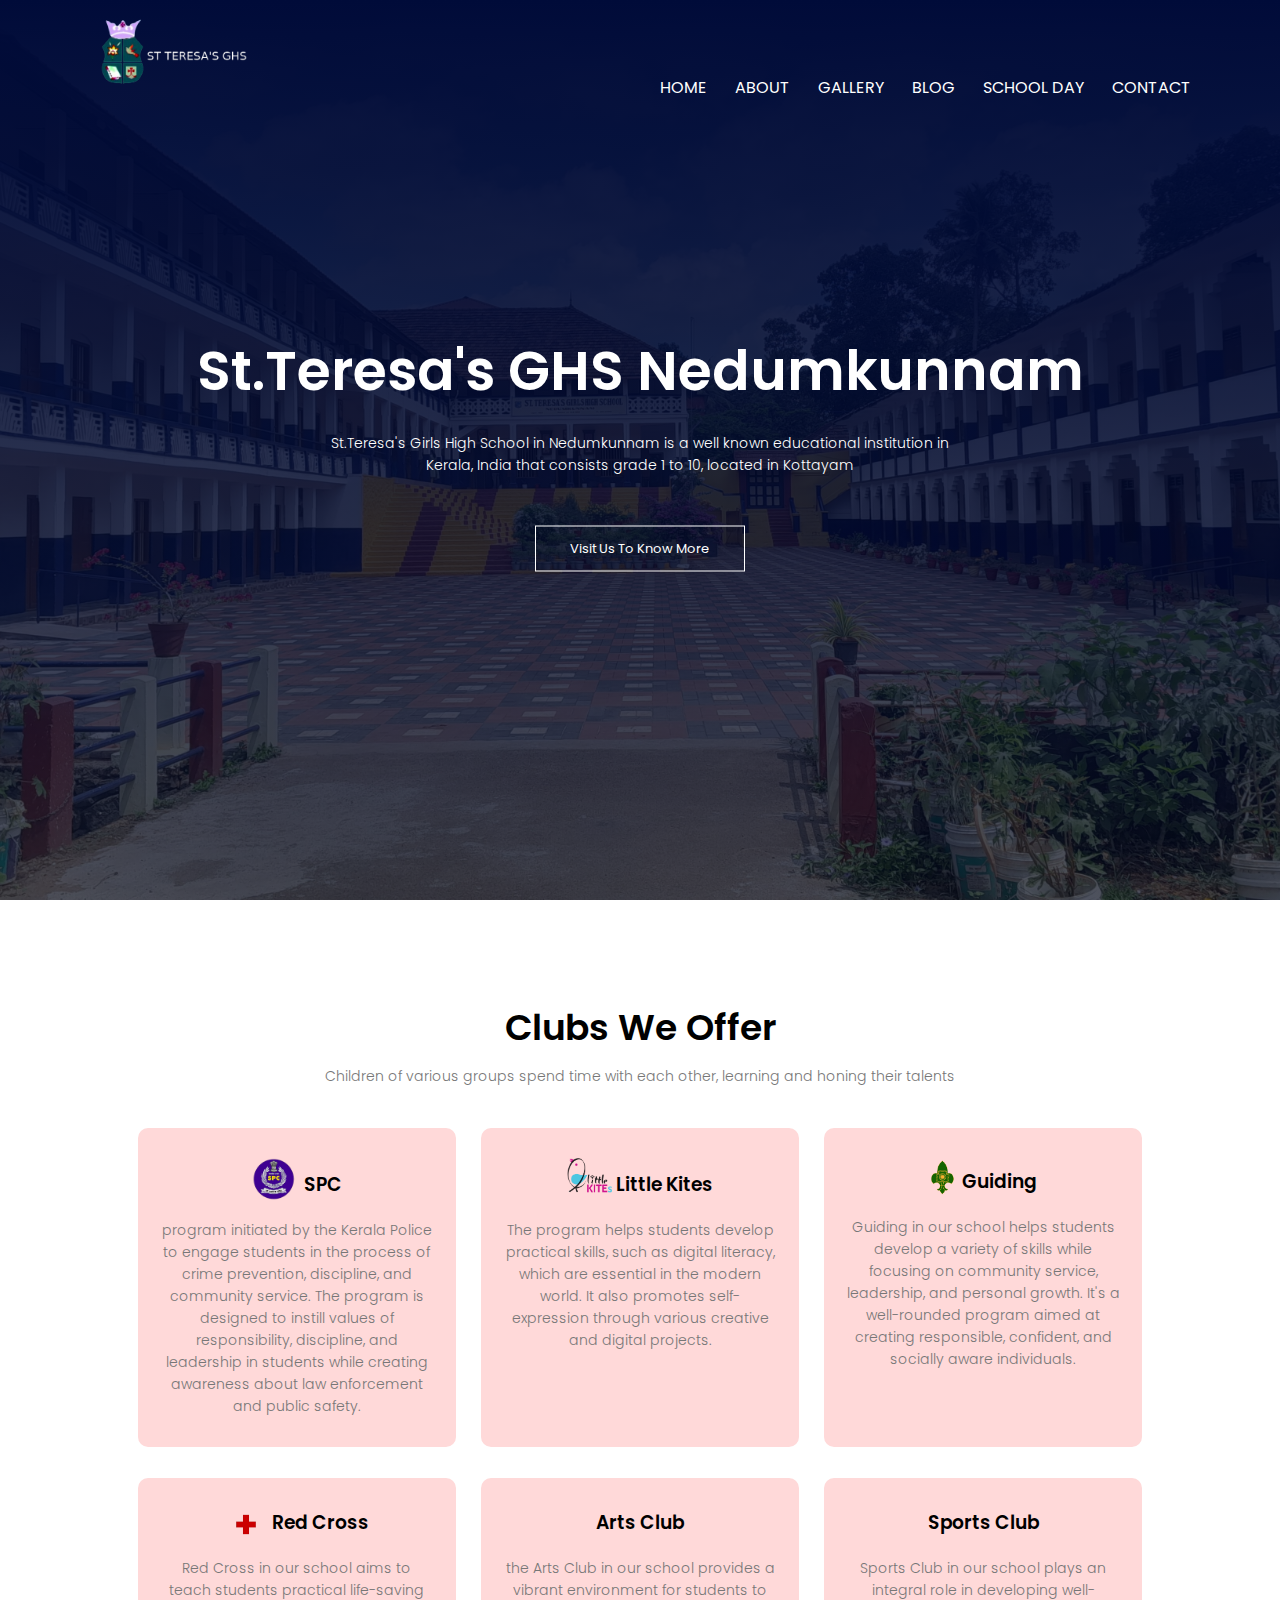
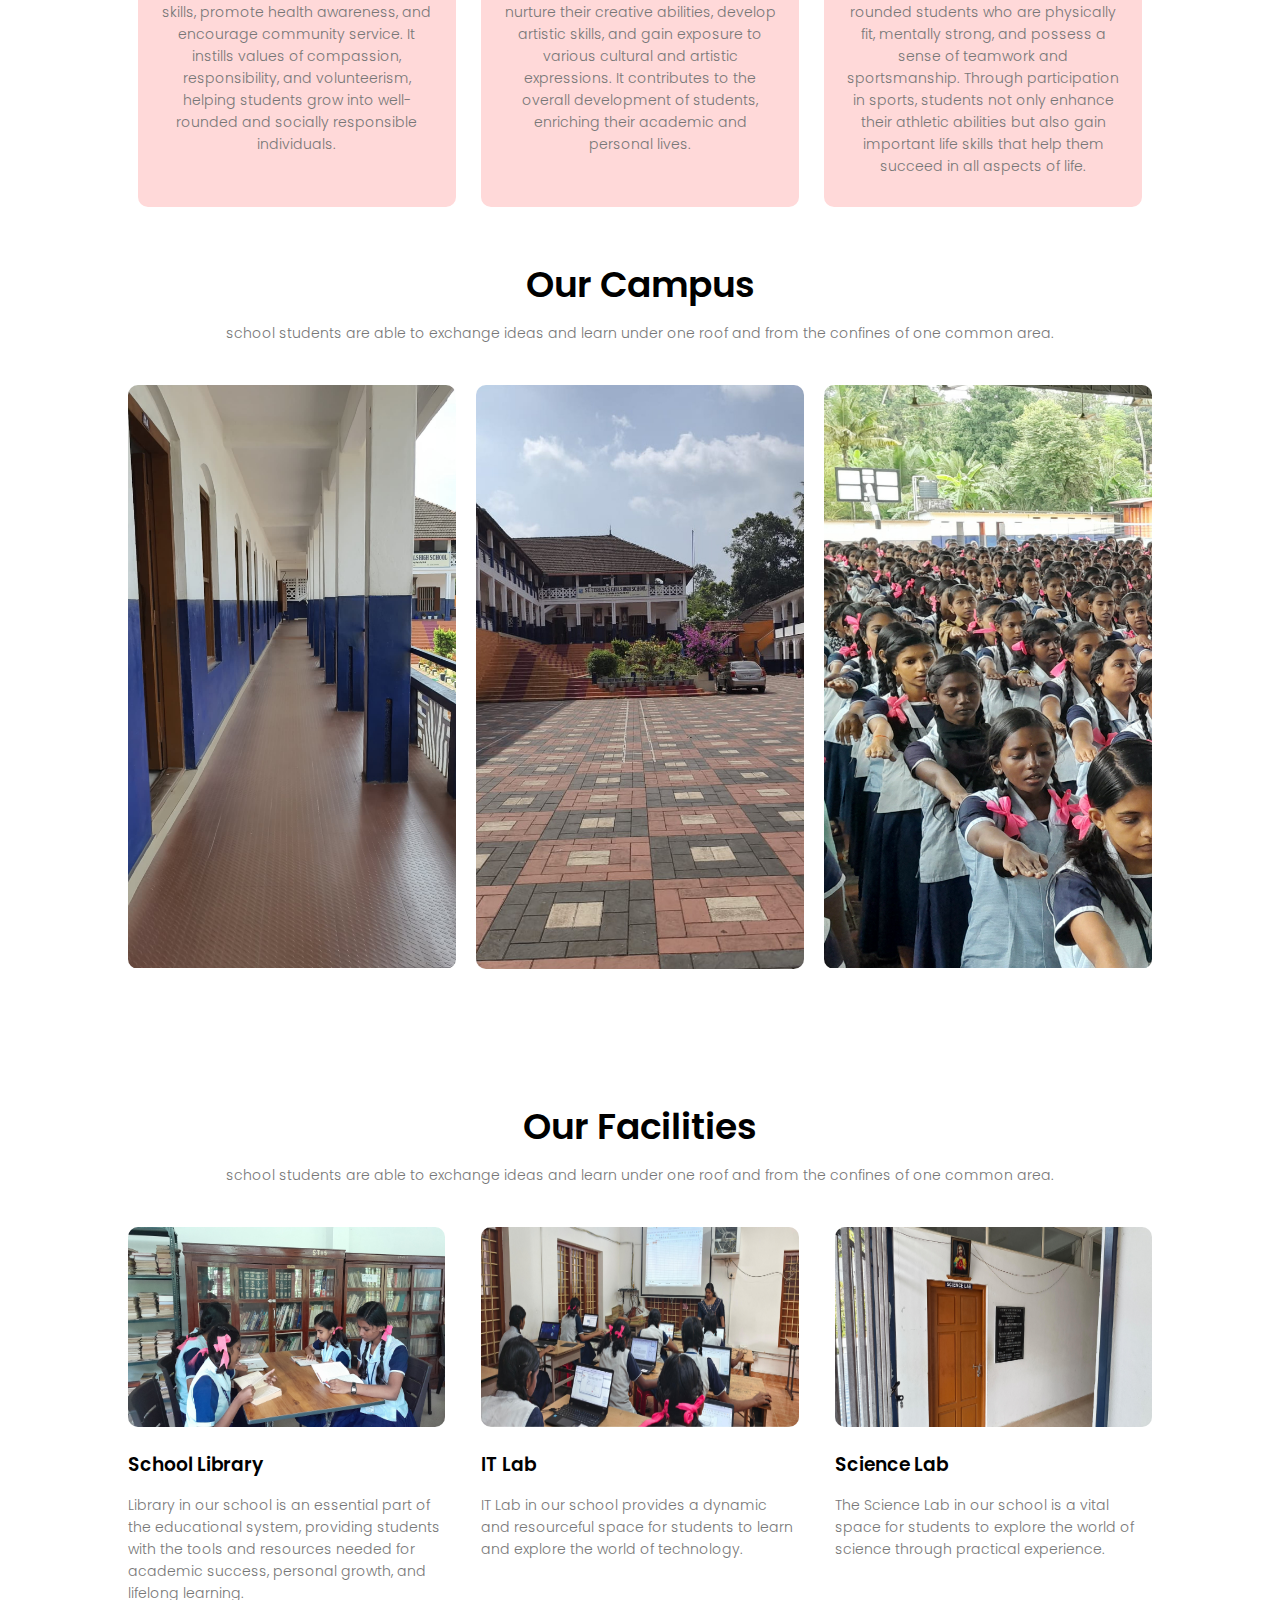
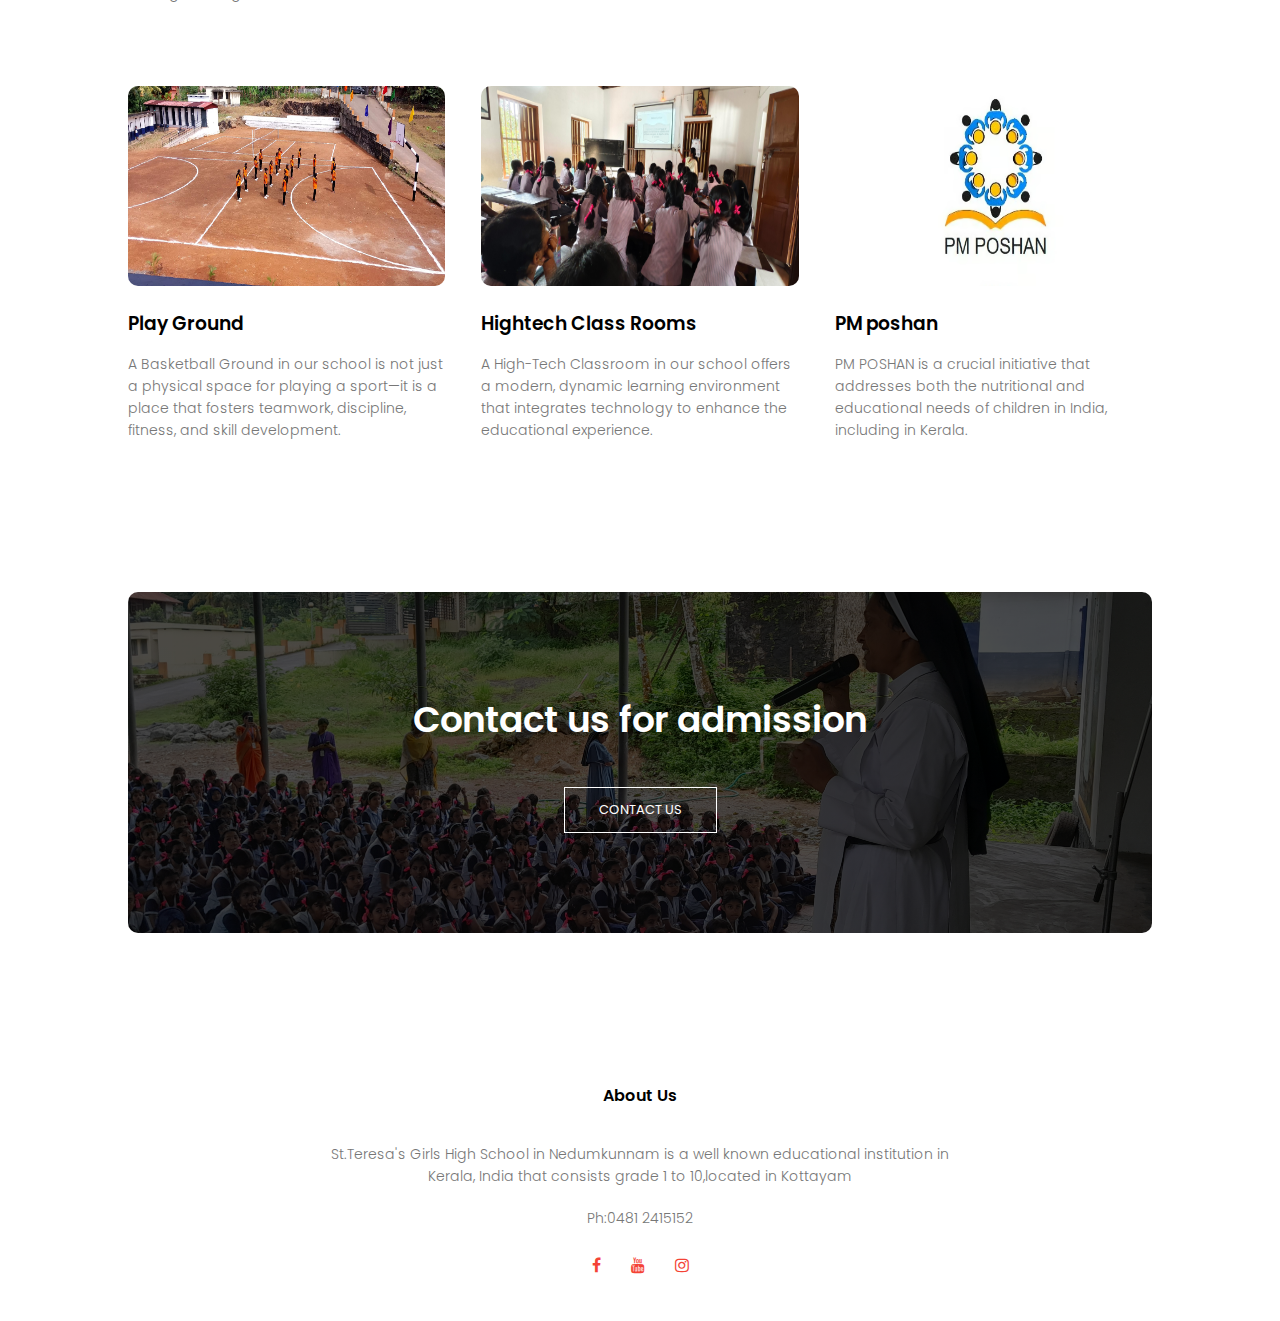
<file: index.html>
<!DOCTYPE html>
<html>
<head>
	<meta name="viewport" content="with=device-width,initial-scale=1.0">
<title>St.Teresa's GHS Nedumkunnam</title>
<link rel="stylesheet" href="style.css">
<link rel="preconnect" href="https://fonts.googleapis.com">
<link rel="preconnect" href="https://fonts.gstatic.com" crossorigin>
<link href="https://fonts.googleapis.com/css2?family=Poppins:wght@100;200;300;400;600;700&display=swap" rel="stylesheet">
<link rel="stylesheet" href="https://stackpath.bootstrapcdn.com/font-awesome/4.7.0/css/font-awesome.min.css">
<script type="application/ld+json">
  {
    "@context": "https://schema.org",
    "@type": "WebSite",
    "name": "St. Teresa's Girls High School Nedumkunnam",
    "url": "https://stghsndkm.in",
    "description": "St. Teresa’s Girls High School, Nedumkunnam is a prestigious educational institution known for its commitment to academic excellence and holistic development. Established with a vision to empower young girls, the school has a long-standing tradition of nurturing talent and fostering values. With a dedicated team of educators and a supportive learning environment, the school emphasizes both academic and extracurricular achievements, ensuring the all-around growth of its students. Located in the serene surroundings of Nedumkunnam, the school continues to inspire and shape the future of countless young minds."
  }
  </script>
  <meta name="description" content="St. Teresa’s Girls High School, Nedumkunnam is a prestigious educational institution known for its commitment to academic excellence and holistic development. Established with a vision to empower young girls, the school has a long-standing tradition of nurturing talent and fostering values. With a dedicated team of educators and a supportive learning environment, the school emphasizes both academic and extracurricular achievements, ensuring the all-around growth of its students. Located in the serene surroundings of Nedumkunnam, the school continues to inspire and shape the future of countless young minds.">
  <meta name="keywords" content="St. Teresa’s, st teresas, nedumkunnam, nedumkunnam school, stghs, stghs nedumkunnam, stghs ndkm, girls school, school karukachal, girls school karukachal, girls school kottayam, st teresas girls high school nedumkunnam">
  <meta name="author" content="St. Teresa’s Girls High School">
</head>
<body>
<section class="header">
  <nav>
  <a href="index.html"><img src="3.png"></href></a>
  <div class="nav-links" id="navLinks">
	  <i class="fa fa-times" onclick="hideMenu()"></i>
  <ul>
  <li><a href="index.html">HOME</a></li>
  <li><a href="about.html">ABOUT</a></li>
  <li><a href="gallery.html">GALLERY</a></li>
  <li><a href="blog.html">BLOG</a></li>
  <li><a href="schoolday.html">SCHOOL DAY</a></li>
  <li><a href="contact.html">CONTACT</a></li>
  </ul>
  </div>
  <i class="fa fa-bars" onclick="showMenu()"></i>
  </nav>
<div class="text-box">
<h1>St.Teresa's GHS Nedumkunnam</h1>
<p>St.Teresa's Girls High School in Nedumkunnam is a well known educational institution in<br> Kerala, India that consists grade 1 to 10, located in Kottayam</p>
<a href="about.html" class="hero-btn">Visit Us To Know More </a>
</div>

</section>

<section class="course">
    <h1>Clubs We Offer</h1>
<p>Children of various groups spend time with each other, learning and honing their talents</p>

<div class="row">
<div class="course-col">
<h3> <img class="u" src="k.png"> SPC</h3>
<p> program initiated by the Kerala Police to engage students in the process of crime prevention, discipline, and community service. The program is designed to instill values of responsibility, discipline, and leadership in students while creating awareness about law enforcement and public safety.</p>
</div>
<div class="course-col">
<h3> <img class="l" src="loo.png">Little Kites</h3>
<p>The program helps students develop practical skills, such as digital literacy, which are essential in the modern world. It also promotes self-expression through various creative and digital projects.</p>
</div>
<div class="course-col">
<h3><img class="o" src="el.png">Guiding</h3>
<p>Guiding in our school helps students develop a variety of skills while focusing on community service, leadership, and personal growth. It's a well-rounded program aimed at creating responsible, confident, and socially aware individuals.</p>
</div>
</div>
<div class="row2">
<div class="course-col">
<h3><img class="u" src="g.png">Red Cross</h3>
<p>Red Cross in our school aims to teach students practical life-saving skills, promote health awareness, and encourage community service. It instills values of compassion, responsibility, and volunteerism, helping students grow into well-rounded and socially responsible individuals.</p>
</div>
<div class="course-col">
<h3>Arts Club</h3>
<p> the Arts Club in our school provides a vibrant environment for students to nurture their creative abilities, develop artistic skills, and gain exposure to various cultural and artistic expressions. It contributes to the overall development of students, enriching their academic and personal lives.</p>
</div>
<div class="course-col">
<h3>Sports Club</h3>
<p>Sports Club in our school plays an integral role in developing well-rounded students who are physically fit, mentally strong, and possess a sense of teamwork and sportsmanship. Through participation in sports, students not only enhance their athletic abilities but also gain important life skills that help them succeed in all aspects of life.</p>
</div>
</div>


</section>

<section class="campus">
<h1>Our Campus</h1>
<p> school students are able to exchange ideas and learn under one roof and from the confines of one common area.</p>
<div class="row">
	<div class="campus-col">
<img src="l.png">
<div class="layer">
	<h3>Porch</h3>
</div>
</div>

<div class="campus-col">
<img src="sc.jpeg">
<div class="layer">
	<h3>Campus</h3>
</div>
</div>


<div class="campus-col">
<img src="sf.jpg">
<div class="layer">
	<h3>Auditorium</h3>
</div>
</div>
</div>
</section>

<section class="facilities">
<h1>Our Facilities</h1>
<p>school students are able to exchange ideas and learn under one roof and from the confines of one common area.</p>

<div class="row">

<div class="facilities-col">
  <img src="q.jpg">
  <h3>School Library</h3>
<p> Library in our school is an essential part of the educational system, providing students with the tools and resources needed for academic success, personal growth, and lifelong learning. </p>
</div>
<div class="facilities-col">
  <img src="dd.jpeg">
  <h3>IT Lab</h3>
<p> IT Lab in our school provides a dynamic and resourceful space for students to learn and explore the world of technology. </p>
</div>
<div class="facilities-col">
  <img src="ss.jpeg">
  <h3>Science Lab</h3>
<p>The Science Lab in our school is a vital space for students to explore the world of science through practical experience.</p>
</div>
</div>
<div class="row2">
<div class="facilities-col">
  <img src="gg.jpeg">
  <h3>Play Ground</h3>
<p>A Basketball Ground in our school is not just a physical space for playing a sport—it is a place that fosters teamwork, discipline, fitness, and skill development.</p>
</div>
<div class="facilities-col">
  <img src="aa.jpeg">
  <h3>Hightech Class Rooms</h3>
<p>A High-Tech Classroom in our school offers a modern, dynamic learning environment that integrates technology to enhance the educational experience. </p>
</div>
<div class="facilities-col">
  <img src="ad.avif">
  <h3>PM poshan</h3>
<p>PM POSHAN is a crucial initiative that addresses both the nutritional and educational needs of children in India, including in Kerala.</p>
</div>
</div>

</section>

<section class="cta">
<h1>Contact us for admission</h1>
<a href="contact.html" class="hero-btn">CONTACT US</a>
</section>

<section class="footer">
<h4>About Us</h4>
<p>St.Teresa's Girls High School in Nedumkunnam is a well known educational institution in<br> Kerala, India that consists grade 1 to 10,located in Kottayam</p>
<p> Ph:0481 2415152</p>

<div class="icons">
  <i class="fa fa-facebook"></i>
  <i class="fa fa-youtube"></i>
  <i class="fa fa-instagram"></i>
</div>

</section>

<script>

  var navLinks = document.getElementById("navLinks");
    function showMenu(){
		navLinks.style.right="0";
	}
	function hideMenu(){
		navLinks.style.right="-200px";
	}

</script>


</body>

</html>
</file>
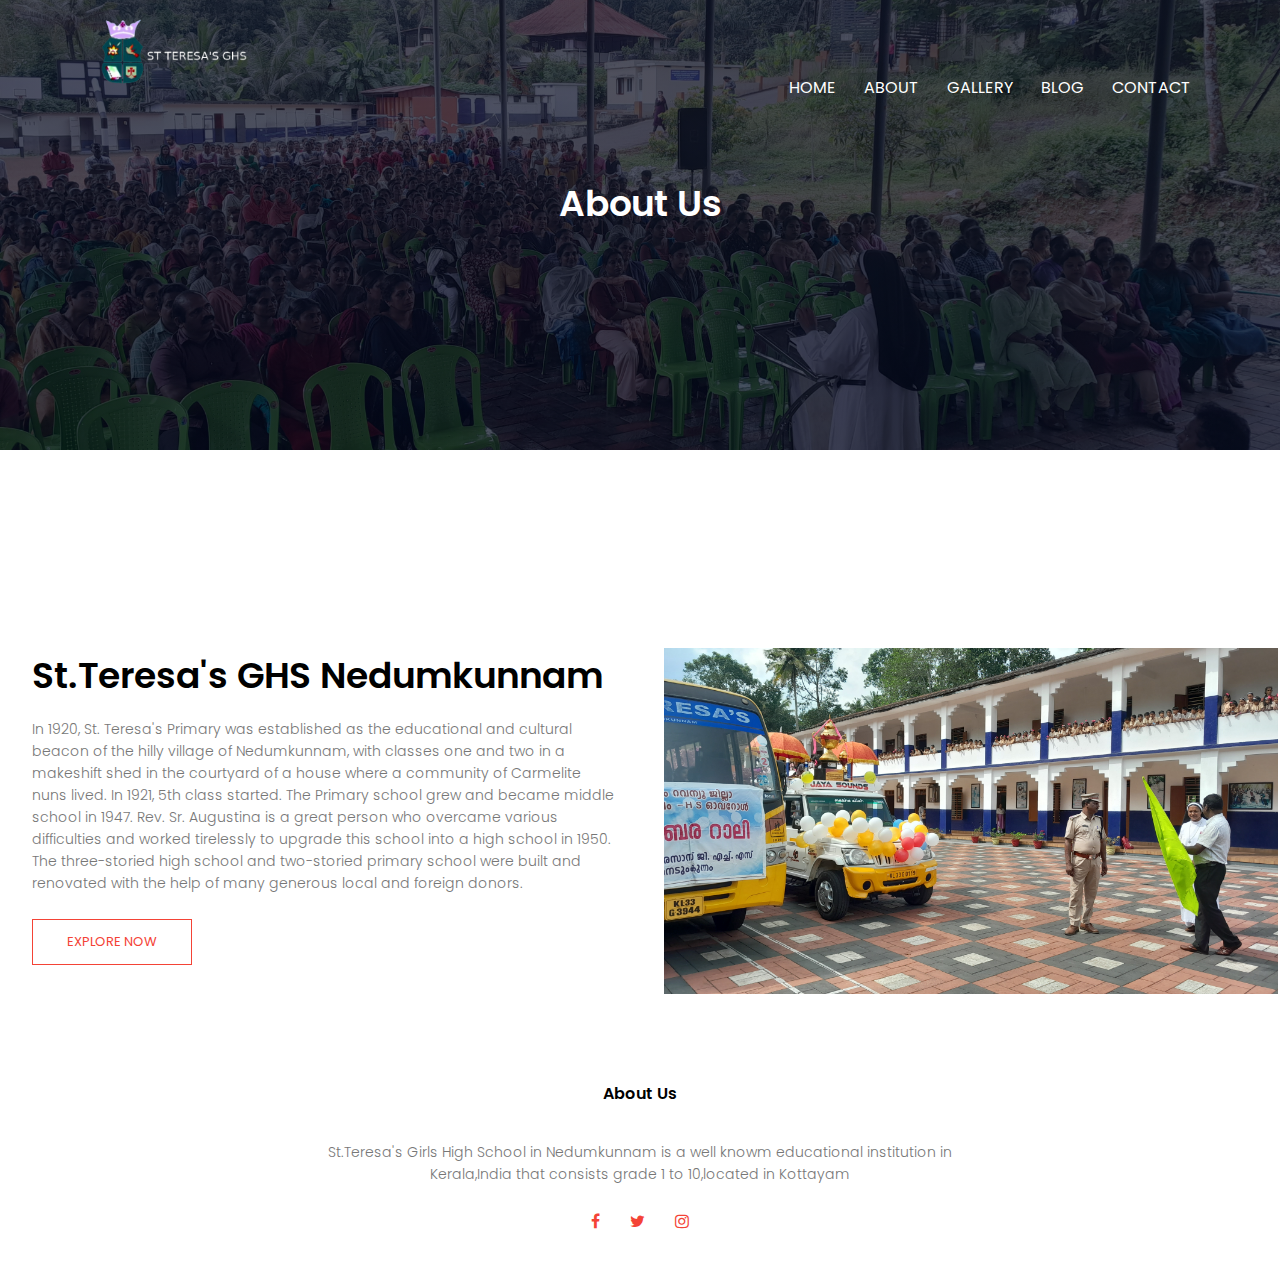
<file: about.html>
<!DOCTYPE html>
<html>
<head>
	<meta name="viewport" content="with=device-width,initial-scale=1.0">
<title>St.Teresa's GHS</title>
<link rel="stylesheet" href="style.css">
<link rel="preconnect" href="https://fonts.googleapis.com">
<link rel="preconnect" href="https://fonts.gstatic.com" crossorigin>
<link href="https://fonts.googleapis.com/css2?family=Poppins:wght@100;200;300;400;600;700&display=swap" rel="stylesheet">
<link rel="stylesheet" href="https://stackpath.bootstrapcdn.com/font-awesome/4.7.0/css/font-awesome.min.css">
</head>
<body>
<section class="sub-header">
  <nav>
  <a href="index.html"><img src="3.png"</href></a>
  <div class="nav-links" id="navLinks">
	  <i class="fa fa-times" onclick="hideMenu()"></i>
  <ul>
  <li><a href="index.html">HOME</a></li>
  <li><a href="about.html">ABOUT</a></li>
  <li><a href="index.html">GALLERY</a></li>
  <li><a href="blog.html">BLOG</a></li>
  <li><a href="contact.html">CONTACT</a></li>
  </ul>
  </div>
  <i class="fa fa-bars" onclick="showMenu()"></i>
  </nav>
<h1>About Us</h1>

</section>
<section class="about-us"></section>
<div class="row">
<div class="about-col">
<h1>St.Teresa's GHS Nedumkunnam</h1>
<p>In 1920, St. Teresa's Primary was established as the educational and cultural beacon of the hilly
village of Nedumkunnam, with classes one and two in a makeshift shed in the courtyard of a
house where a community of Carmelite nuns lived.
In 1921, 5th class started. The Primary school grew and became middle school in 1947. Rev. Sr.
Augustina is a great person who overcame various difficulties and worked tirelessly to upgrade
this school into a high school in 1950. The three-storied high school and two-storied primary
school were built and renovated with the help of many generous local and foreign donors.
</p>
<a href="" class="hero-btn red-btn">EXPLORE NOW</a>
</div>
<div class="about-col">
<img src="vd.jpg">
</div>

</div>


<section class="footer">
<h4>About Us</h4>
<p>St.Teresa's Girls High School in Nedumkunnam is a well knowm educational institution in<br> Kerala,India that consists grade 1 to 10,located in Kottayam</p>
<div class="icons">
  <i class="fa fa-facebook"></i>
  <i class="fa fa-twitter"></i>
  <i class="fa fa-instagram"></i>
</div>

</section>

<script>

  var navLinks = document.getElementById("navLinks");
    function showMenu(){
		navLinks.style.right="0";
	}
	function hideMenu(){
		navLinks.style.right="-200px";
	}

</script>


</body>

</html>
</file>
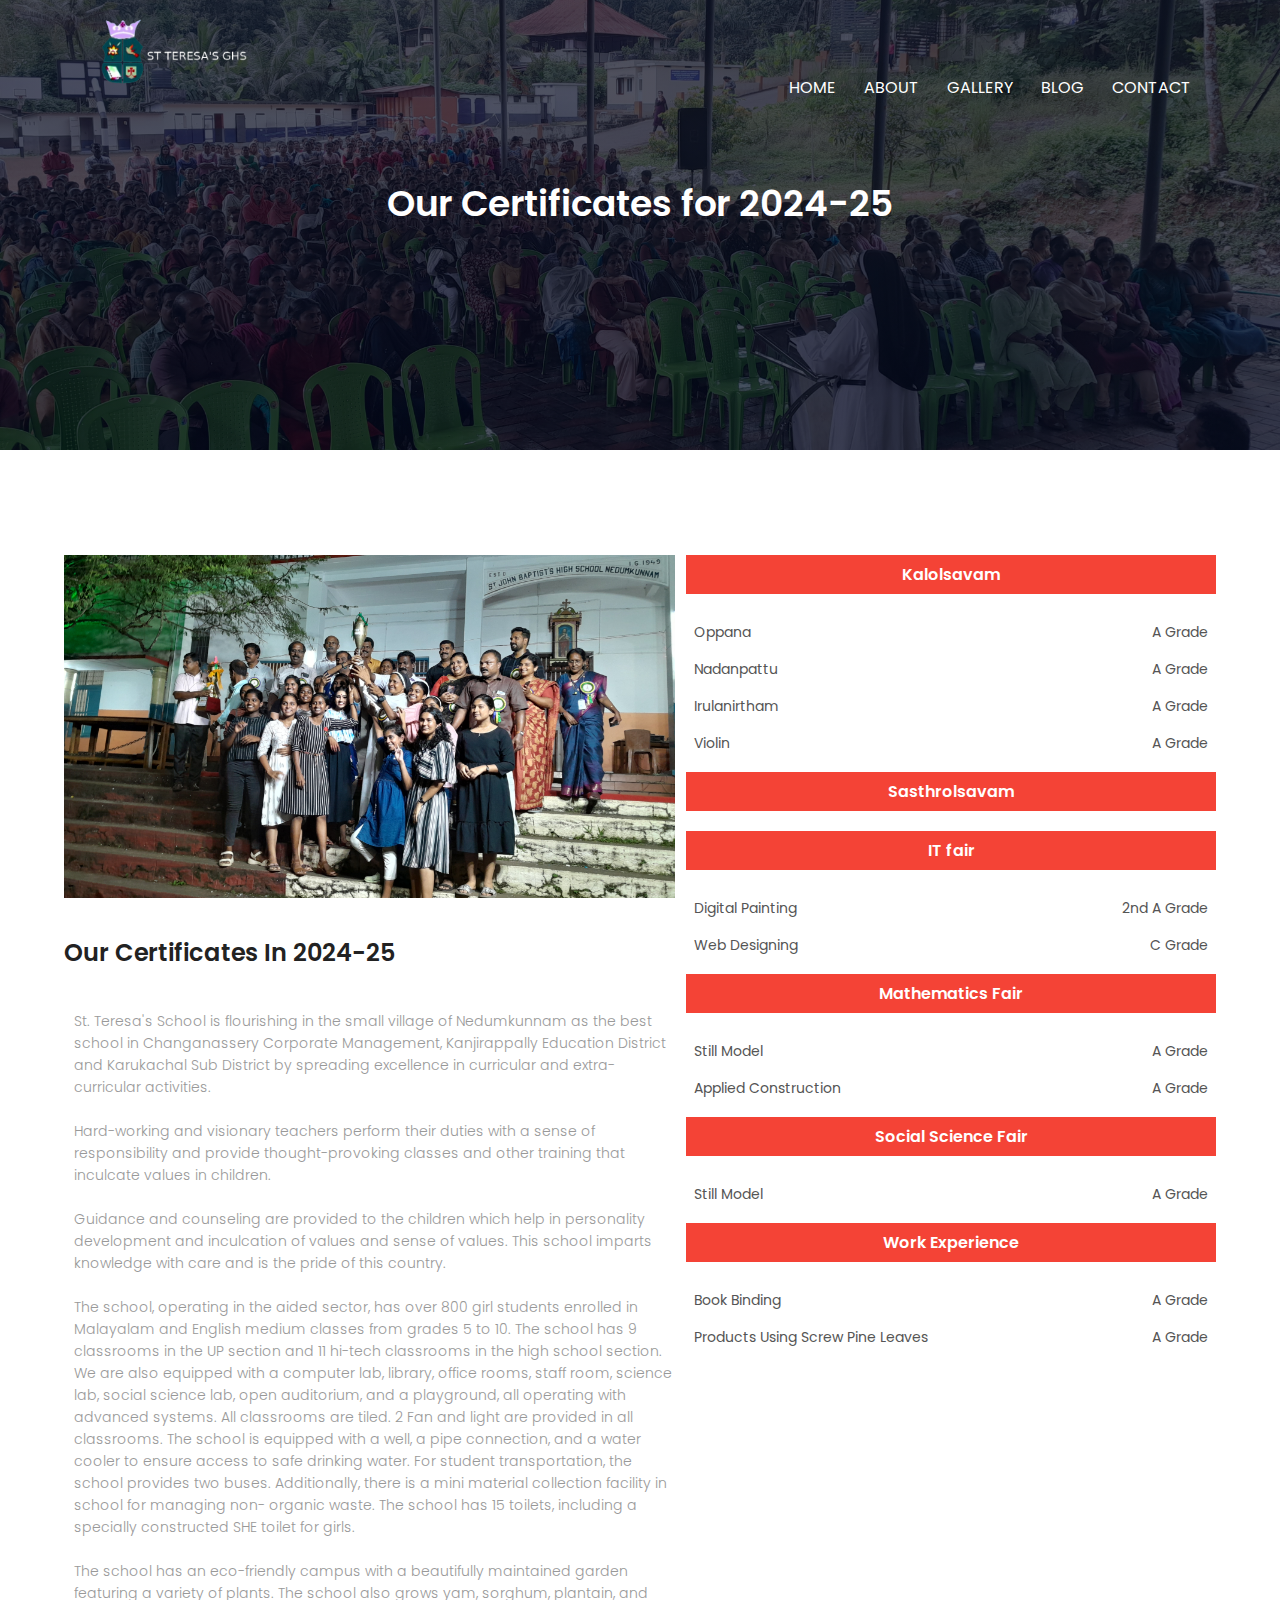
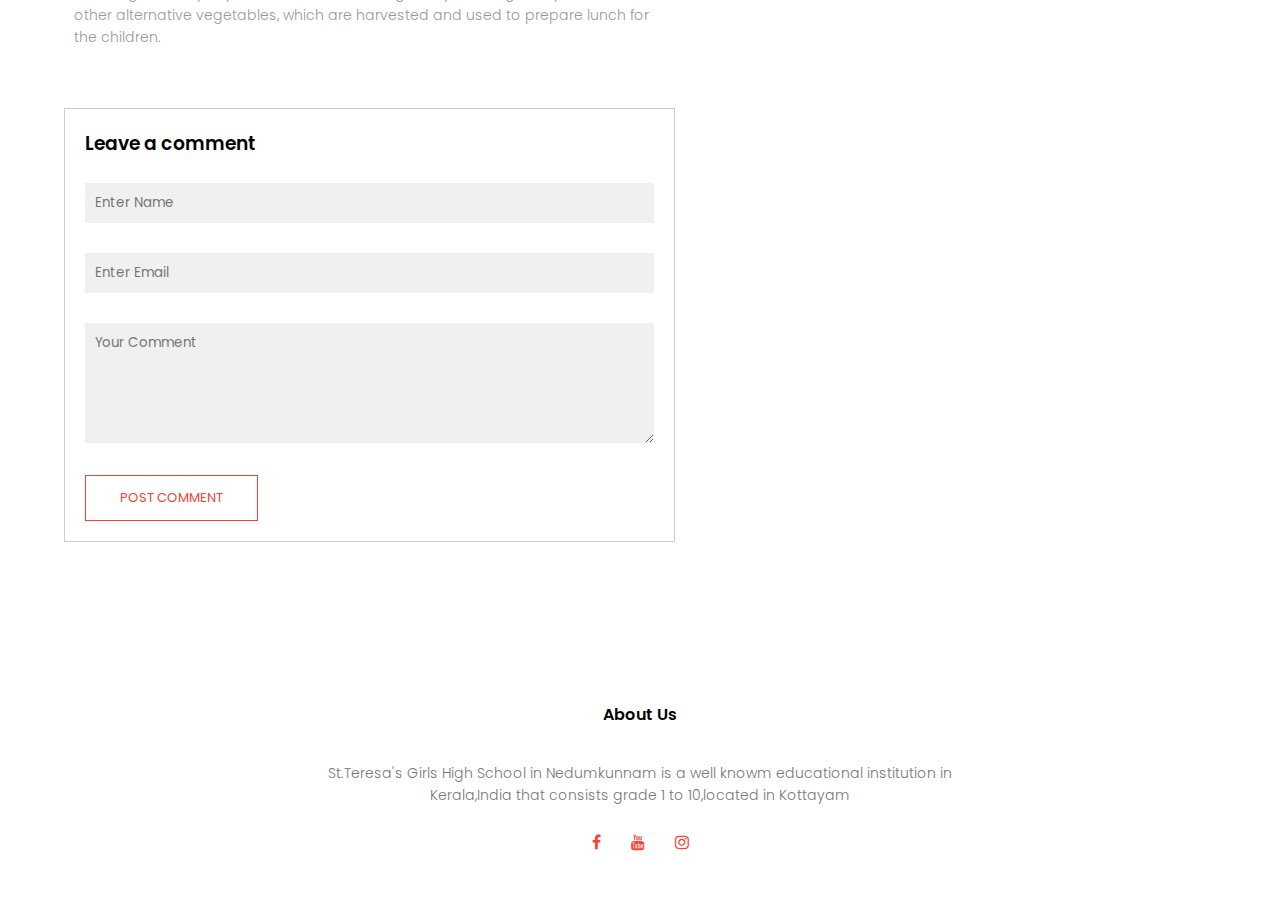
<file: blog.html>
<!DOCTYPE html>
<html>
<head>
	<meta name="viewport" content="with=device-width,initial-scale=1.0">
<title>St.Teresa's GHS</title>
<link rel="stylesheet" href="style.css">
<link rel="preconnect" href="https://fonts.googleapis.com">
<link rel="preconnect" href="https://fonts.gstatic.com" crossorigin>
<link href="https://fonts.googleapis.com/css2?family=Poppins:wght@100;200;300;400;600;700&display=swap" rel="stylesheet">
<link rel="stylesheet" href="https://stackpath.bootstrapcdn.com/font-awesome/4.7.0/css/font-awesome.min.css">
</head>
<body>
<section class="sub-header">
  <nav>
  <a href="index.html"><img src="3.png"</href></a>
  <div class="nav-links" id="navLinks">
	  <i class="fa fa-times" onclick="hideMenu()"></i>
  <ul>
  <li><a href="index.html">HOME</a></li>
  <li><a href="about.html">ABOUT</a></li>
  <li><a href="gallery.html">GALLERY</a></li>
  <li><a href="blog.html">BLOG</a></li>
  <li><a href="contact.html">CONTACT</a></li>
  </ul>
  </div>
  <i class="fa fa-bars" onclick="showMenu()"></i>
  </nav>
<h1>Our Certificates for 2024-25</h1>

</section>
<section class="blog-content">
	<div class="row">
<div class="blog-left">
<img src="j.jpg">
<h2>Our Certificates In 2024-25</h2>
<p>St. Teresa's School is flourishing in the small village of Nedumkunnam as the best school in
Changanassery Corporate Management, Kanjirappally Education District and Karukachal Sub
District by spreading excellence in curricular and extra-curricular activities.<br>
<br>
Hard-working and visionary teachers perform their duties with a sense of responsibility and
provide thought-provoking classes and other training that inculcate values in children.<br>
<br>
Guidance and counseling are provided to the children which help in personality development and
inculcation of values and sense of values. This school imparts knowledge with care and is the
pride of this country.<br>
<br>
The school, operating in the aided sector, has over 800 girl students enrolled in Malayalam and
English medium classes from grades 5 to 10. The school has 9 classrooms in the UP section and
11 hi-tech classrooms in the high school section. We are also equipped with a computer lab,
library, office rooms, staff room, science lab, social science lab, open auditorium, and a
playground, all operating with advanced systems. All classrooms are tiled. 2 Fan and light are
provided in all classrooms. The school is equipped with a well, a pipe connection, and a water
cooler to ensure access to safe drinking water. For student transportation, the school provides
two buses. Additionally, there is a mini material collection facility in school for managing non-
organic waste. The school has 15 toilets, including a specially constructed SHE toilet for girls.<br>
<br>
The school has an eco-friendly campus with a beautifully maintained garden featuring a variety
of plants. The school also grows yam, sorghum, plantain, and other alternative vegetables, which
are harvested and used to prepare lunch for the children.
</p>

<div class="comment-box">
<h3>Leave a comment</h3>
<form class="comment-form">
       <input type="text" placeholder="Enter Name">
       <input type="email" placeholder="Enter Email">
       <textarea rows="5" placeholder="Your Comment"></textarea>
<button type="submit" class="hero-btn red-btn">POST COMMENT</button>

</form>


</div>

</div>

<div class="blog-right">
<h3>Kalolsavam</h3>
<div>
<span>Oppana</span>
<span>A Grade</span>
</div>
<div>
<span>Nadanpattu</span>
<span>A Grade</span>
</div>
<div>
<span>Irulanirtham</span>
<span>A Grade</span>
</div>
<div>
<span>Violin</span>
<span>A Grade</span>
</div>
<h3>Sasthrolsavam</h3>
<h3>IT fair</h3>
<div>
<span>Digital Painting</span>
<span>2nd A Grade</span>
</div>
<div>
<span>Web Designing</span>
<span>C Grade</span>
</div>
<h3>Mathematics Fair</h3>
<div>
<span>Still Model</span>
<span>A Grade</span>
</div>
<div>
<span>Applied Construction</span>
<span>A Grade</span>
</div>
<h3>Social Science Fair</h3>
<div>
<span>Still Model</span>
<span>A Grade</span>
</div>
<h3>Work Experience</h3>
<div>
<span>Book Binding</span>
<span>A Grade</span>
</div>
<div>
<span>Products Using Screw Pine Leaves</span>
<span>A Grade</span>
</div>

</div>
</div>
</section>

<section class="footer">
<h4>About Us</h4>
<p>St.Teresa's Girls High School in Nedumkunnam is a well knowm educational institution in<br> Kerala,India that consists grade 1 to 10,located in Kottayam</p>
<div class="icons">
  <i class="fa fa-facebook"></i>
  <i class="fa fa-youtube"></i>
  <i class="fa fa-instagram"></i>
</div>

</section>

<script>

  var navLinks = document.getElementById("navLinks");
    function showMenu(){
		navLinks.style.right="0";
	}
	function hideMenu(){
		navLinks.style.right="-200px";
	}

</script>


</body>

</html>
</file>
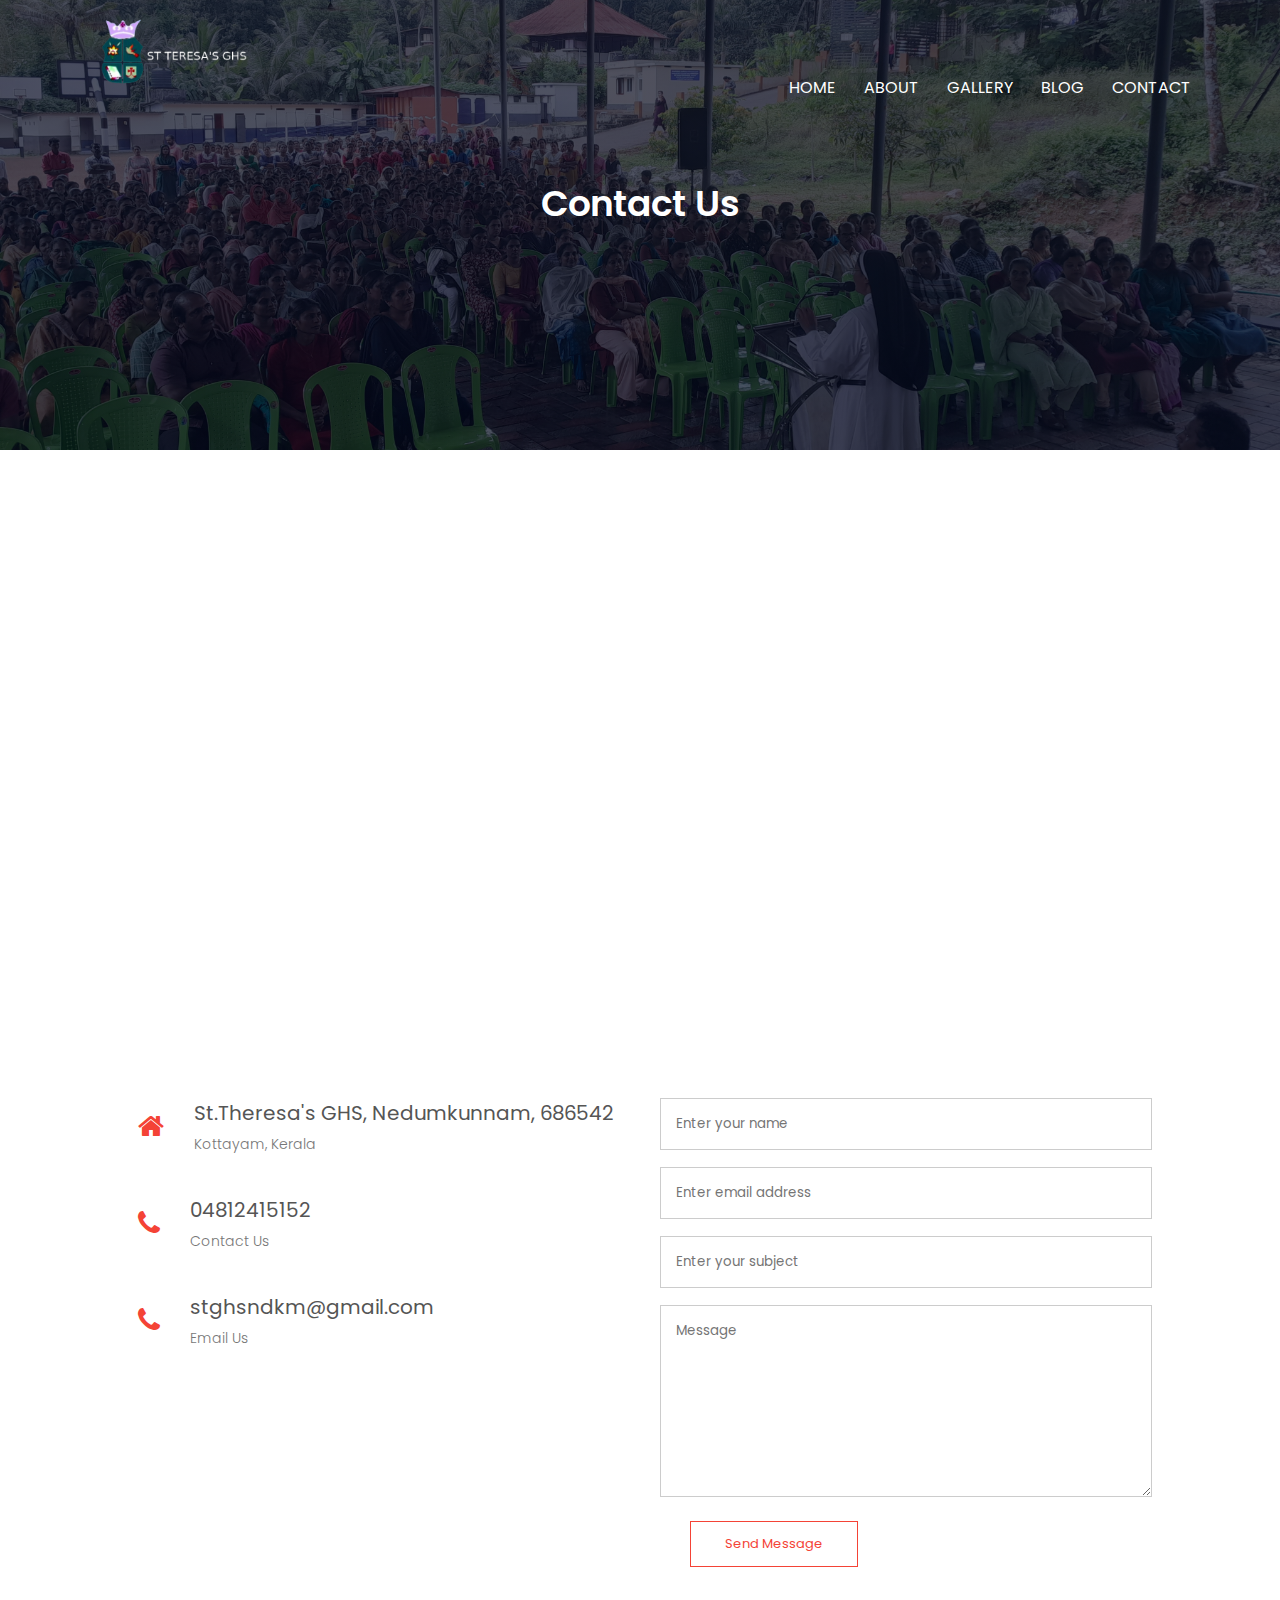
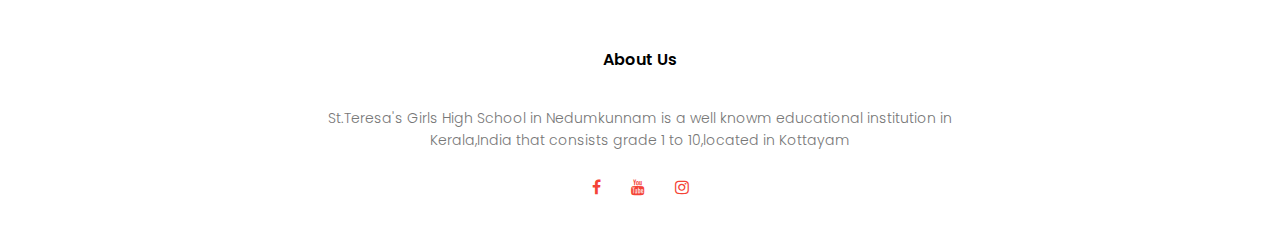
<file: contact.html>
<!DOCTYPE html>
<html>
<head>
	<meta name="viewport" content="with=device-width,initial-scale=1.0">
<title>St.Teresa's GHS</title>
<link rel="stylesheet" href="style.css">
<link rel="preconnect" href="https://fonts.googleapis.com">
<link rel="preconnect" href="https://fonts.gstatic.com" crossorigin>
<link href="https://fonts.googleapis.com/css2?family=Poppins:wght@100;200;300;400;600;700&display=swap" rel="stylesheet">
<link rel="stylesheet" href="https://stackpath.bootstrapcdn.com/font-awesome/4.7.0/css/font-awesome.min.css">
</head>
<body>
<section class="sub-header">
  <nav>
  <a href="index.html"><img src="3.png"</href></a>
  <div class="nav-links" id="navLinks">
	  <i class="fa fa-times" onclick="hideMenu()"></i>
  <ul>
  <li><a href="index.html">HOME</a></li>
  <li><a href="about.html">ABOUT</a></li>
  <li><a href="index.html">GALLERY</a></li>
  <li><a href="blog.html">BLOG</a></li>
  <li><a href="contact.html">CONTACT</a></li>
  </ul>
  </div>
  <i class="fa fa-bars" onclick="showMenu()"></i>
  </nav>
<h1>Contact Us</h1>

</section>
<section class="location">
<iframe src="https://www.google.com/maps/embed?pb=!1m18!1m12!1m3!1d3935.043749468493!2d76.6534468!3d9.5049245!2m3!1f0!2f0!3f0!3m2!1i1024!2i768!4f13.1!3m3!1m2!1s0x3b063032722271ad%3A0x76eefb8e5f70290f!2sSt.%20Teresa&#39;s%20Girls%20High%20School!5e0!3m2!1sen!2sin!4v1737609990607!5m2!1sen!2sin" width="600" height="450" style="border:0;" allowfullscreen="" loading="lazy" referrerpolicy="no-referrer-when-downgrade"></iframe>

</section>

<section class="contact-us">
     <div class="row">
     <div class="contact-col">
       <div>
       <i class="fa fa-home"></i>
       <span>
        <h5>St.Theresa's GHS, Nedumkunnam, 686542</h5>
        <p>Kottayam, Kerala</p>
       </span>
       </div>
       <div>
       <i class="fa fa-phone"></i>
       <span>
        <h5>04812415152</h5>
        <p>Contact Us</p>
       </span>
       </div>
        <div>
       <i class="fa fa-phone"></i>
       <span>
        <h5>stghsndkm@gmail.com</h5>
        <p>Email Us</p>
       </span>
       </div>
     </div>
   
   
     <div class="contact-col">
      <form action="form.php" method="post">
     <input type="text" name="name" placeholder="Enter your name" required>
     <input type="email" name="email" placeholder="Enter email address" required>
     <input type="text" name="subject" placeholder="Enter your subject" required>
   <textarea rows="8" name="message" placeholder="Message" required></textarea>
   <button type="submit" class="hero-btn red-btn">Send Message</button>
     </form>
     </div>
    
     </div>

</section>
<section class="footer">
<h4>About Us</h4>
<p>St.Teresa's Girls High School in Nedumkunnam is a well knowm educational institution in<br> Kerala,India that consists grade 1 to 10,located in Kottayam</p>
<div class="icons">
  <i class="fa fa-facebook"></i>
  <i class="fa fa-youtube"></i>
  <i class="fa fa-instagram"></i>
</div>

</section>

<script>

  var navLinks = document.getElementById("navLinks");
    function showMenu(){
		navLinks.style.right="0";
	}
	function hideMenu(){
		navLinks.style.right="-200px";
	}

</script>


</body>

</html>
</file>
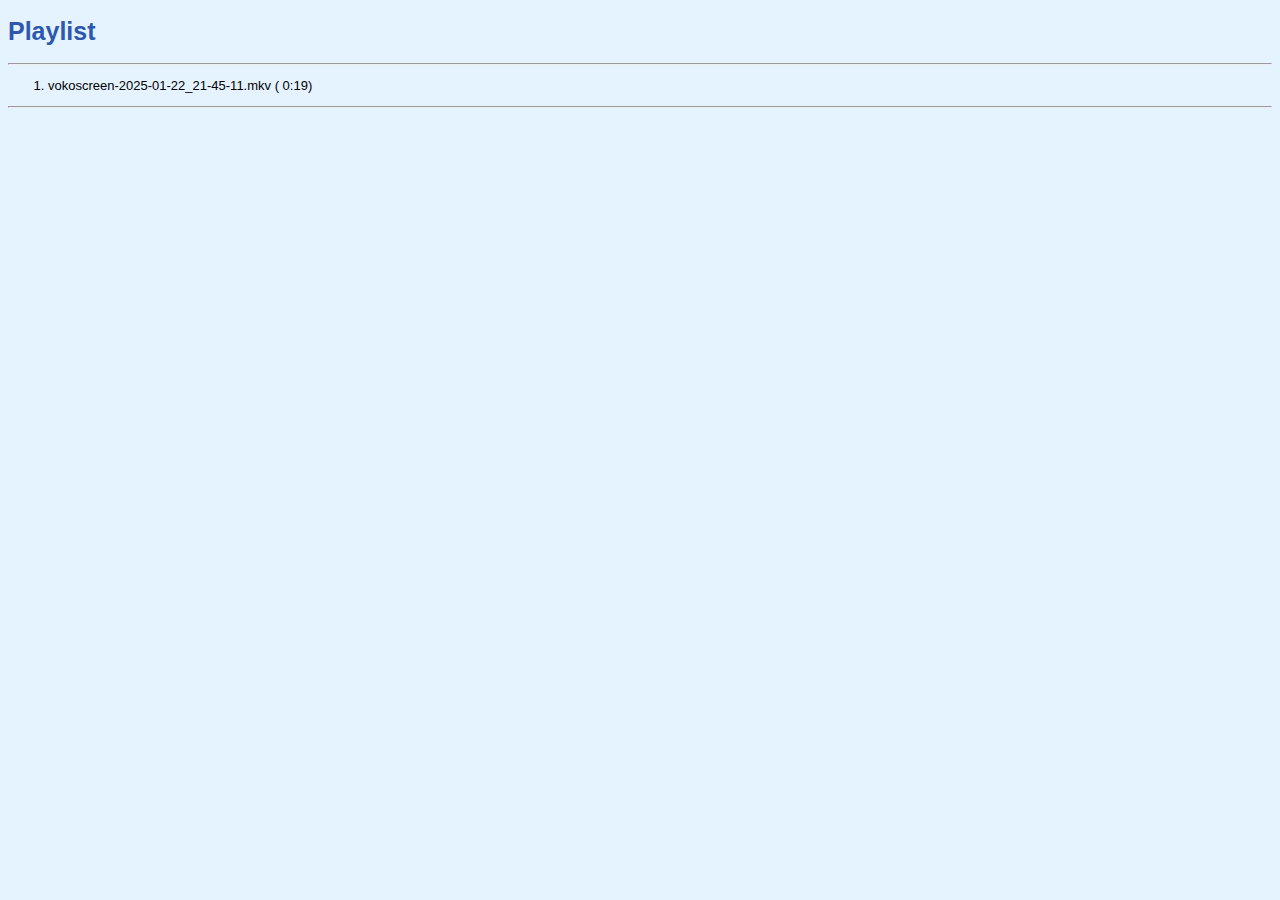
<file: kite.html>
<?xml version="1.0" encoding="utf-8" ?>
<!DOCTYPE html PUBLIC "-//W3C//DTD XHTML 1.1//EN" "http://www.w3.org/TR/xhtml11/DTD/xhtml11.dtd">
<html xmlns="http://www.w3.org/1999/xhtml" xml:lang="en">
<head>
  <meta http-equiv="Content-Type" content="text/html; charset=utf-8" />
  <meta name="Generator" content="VLC media player" />
  <meta name="Author" content="VLC, http://www.videolan.org/vlc/" />
  <title>VLC generated playlist</title>
  <style type="text/css">
    body {
      background-color: #E4F3FF;
      font-family: sans-serif, Helvetica, Arial;
      font-size: 13px;
    }
    h1 {
      color: #2D58AE;
      font-size: 25px;
    }
    hr {
      color: #555555;
    }
  </style>
</head>

<body>
  <h1>Playlist</h1>
  <hr />
  <ol>
    <li>vokoscreen-2025-01-22_21-45-11.mkv ( 0:19)</li>
  </ol>
  <hr />
</body>
</html>
</file>
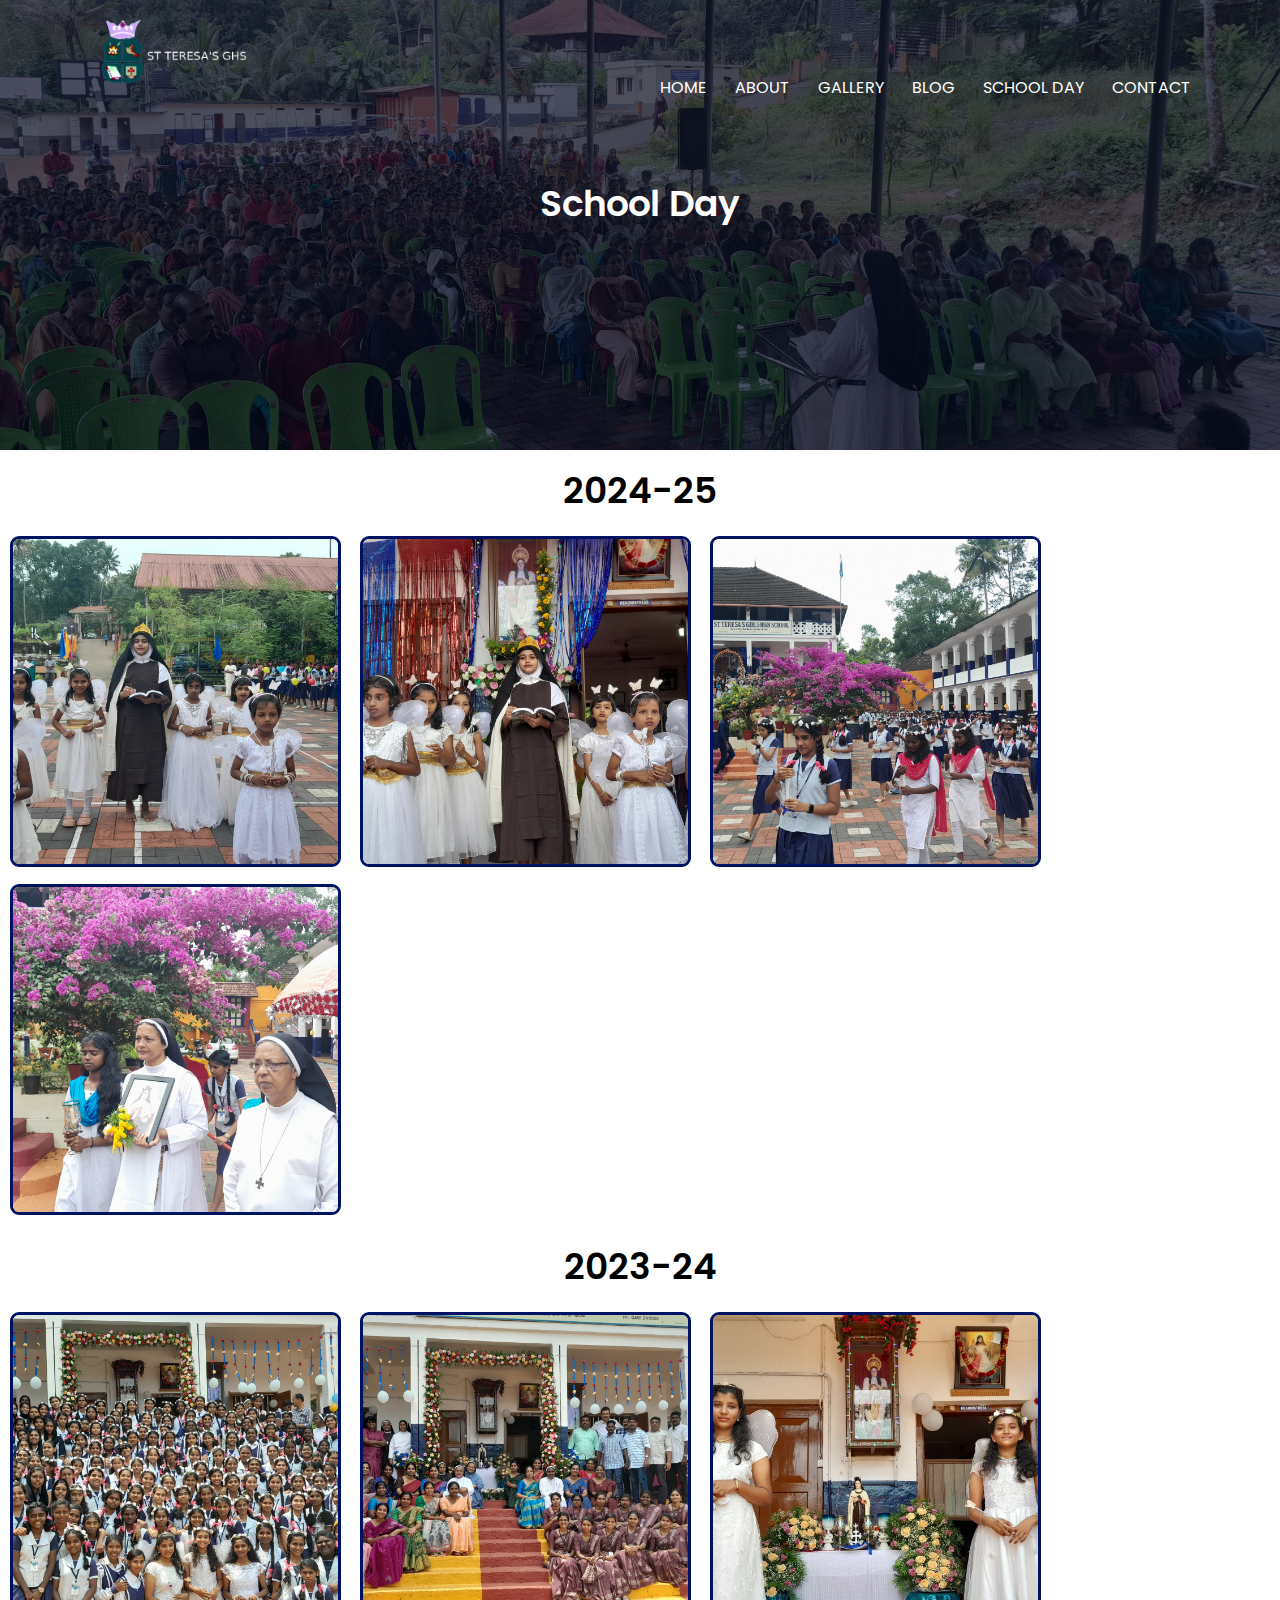
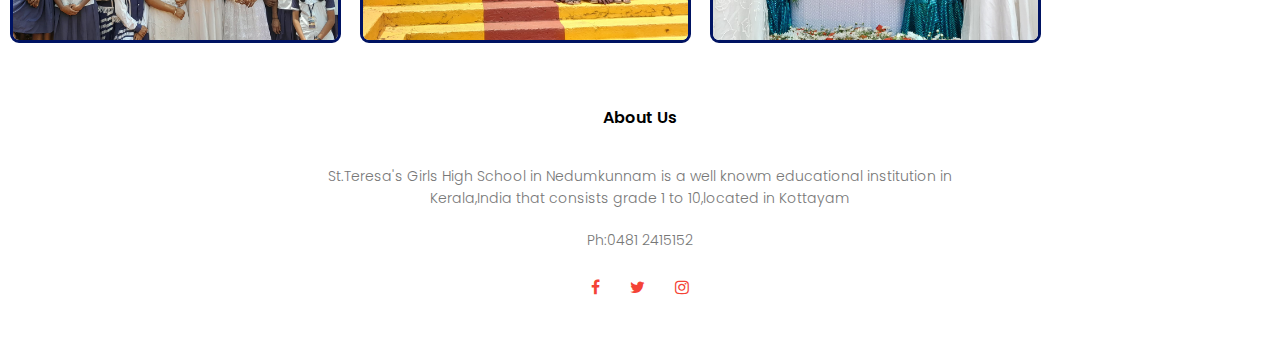
<file: schoolday.html>
<!DOCTYPE html>
<html>
<head>
	<meta name="viewport" content="with=device-width,initial-scale=1.0">
<title>St.Teresa's GHS</title>
<link rel="stylesheet" href="style.css">
<link rel="preconnect" href="https://fonts.googleapis.com">
<link rel="preconnect" href="https://fonts.gstatic.com" crossorigin>
<link href="https://fonts.googleapis.com/css2?family=Poppins:wght@100;200;300;400;600;700&display=swap" rel="stylesheet">
<link rel="stylesheet" href="https://stackpath.bootstrapcdn.com/font-awesome/4.7.0/css/font-awesome.min.css">
</head>
<body>
<section class="sub-header">
  <nav>
  <a href="index.html"><img src="3.png"></a>
  <div class="nav-links" id="navLinks">
	  <i class="fa fa-times" onclick="hideMenu()"></i>
  <ul>
  <li><a href="index.html">HOME</a></li>
  <li><a href="about.html">ABOUT</a></li>
  <li><a href="gallery.html">GALLERY</a></li>
  <li><a href="blog.html">BLOG</a></li>
  <li><a href="schoolday.html">SCHOOL DAY</a></li>
  <li><a href="contact.html">CONTACT</a></li>
  </ul>
  </div>
  <i class="fa fa-bars" onclick="showMenu()"></i>
  </nav>
<h1>School Day</h1>

</section>
    <section class="school-day">
       <h1 class="gallery">2024-25</h1>
           <a href="qq.jpg"><img src="qq.jpg"></a> 
       <a href="ww.jpg"><img src="ww.jpg"></a> 
       <a href="ee.jpg"><img src="ee.jpg"></a> 
       <a href="rr.jpg"><img src="rr.jpg"></a> 
    
      <h1 class="gallery">2023-24</h1>
           <a href="gjjj.jpeg"><img src="gjjj.jpeg"></a> 
       <a href="gjj.jpeg"><img src="gjj.jpeg"></a> 
       <a href="ggjj.jpeg"><img src="ggjj.jpeg"></a> 
    
    </section>
        <section class="footer">
<h4>About Us</h4>
<p>St.Teresa's Girls High School in Nedumkunnam is a well knowm educational institution in<br> Kerala,India that consists grade 1 to 10,located in Kottayam</p>
    <p> Ph:0481 2415152</p>
<div class="icons">
  <i class="fa fa-facebook"></i>
  <i class="fa fa-twitter"></i>
  <i class="fa fa-instagram"></i>
</div>

</section>

<script>

  var navLinks = document.getElementById("navLinks");
    function showMenu(){
		navLinks.style.right="0";
	}
	function hideMenu(){
		navLinks.style.right="-200px";
	}

</script>


</body>

</html>
</file>
<file: style.css>
*{
  margin:0;
  padding:0;
  font-family: "Poppins", serif;
}
.header{
         min-height:100vh;
         width:100%;
         background-image:linear-gradient(#000B39,rgba(4,9,30,0.7)),url(1.jpeg);
         background-position:center;
         background-size:cover;
         position:relative;
}
nav{ 
     display:flex;
     padding:2% 6%;
     justify-content: space-between;
     align-items:center;
}
nav img{ 
        width:250px;
       margin-top:-3vw;
}
.nav-links{
           flex:1;
           text-align:right;
          
}
.nav-links ul li{
            list-style:none;
            display:inline-block;
            padding:8px 12px;
            position:relative;
}
.nav-links ul li a{
                  color:#fff;
                  text-decoration:none;
                  font-size:16px;
}
 .nav-links ul li::after{
                        content:'';
                        width:0%;
                        height:2px;
                        background-color:#f44336;
                        display:block;
                        margin:auto;
                        transition:0.5s;
                        }
.nav-links ul li:hover::after{
                    width:100%;
}
.text-box{
          width:90%;
          color:#fff;
          position:absolute;
          top:50%;
          left:50%;
          transform:translate(-50%,-50%);
          text-align:center;
}
.text-box h1{
            font-size:55px;
}
.text-box p{
            margin:10px 0 40px;
            font-size:14px;
            color:#fff;
}
.hero-btn{
          display:inline-block;
           text-decoration:none;
           color:#fff;
           border:1px solid #fff;
           padding:12px 34px;
           font-size:13px;
           background:transparent;
           position:relative;
           cursor:pointer;
}
.hero-btn:hover{
                border:1px solid #f44336;
                background:#f44336;
                transition:1s;  
}
nav .fa{
       display:none
       }
@media(max-width:700px){
          .text-box h1{
            font-size:20px;
} 
          .nav-links ul li{
             display:block;
 }
           .nav-links{
                position:fixed;
                background:#f44336;
                height:100vh;
                width:200px;
                top:0;
                right:-200px;
                text-align:left;
                z-index:2;
                transition:1s;
                }
             nav .fa{
                display:block;
                color:#fff;
                margin:10px;
                font-size:22px;
                cursor:pointer;
                }
             .nav-links ul{
                 padding:30px;
                 }
                 
}
.course{
        width:80%;
        margin:auto;
        text-align:center;
        padding-top:100px;       
}
h1{
   font-size:36px;
   font-weight:600;
}

p{
  color:#777;
  font-size:14px;
  font-weight:300;
  line-height:22px;
  padding:10px;
  
}
.row{
    margin-top:3%;
    display:flex;
    justify-content:space-between;
}
.course-col{
           flex-basis:31%;
           background:#FFD9D9;
           border-radius:10px;
           padding:20px 12px;
           box-sizing:border-box;
           margin-left:1%;
           margin-right:1%;
           transition:0.5s;
}
.row2{
    margin-top:3%;
    display:flex;
    justify-content:space-between;
   }
   .row3{
    margin-top:3%;
    display:flex;
    justify-content:space-between;             
       }  
 h3{
   text-align:center;
   font-weight:600;
   margin:10px 0;        
   }
   .course-col:hover{
   box-shadow:0 0 20px 0px rgba(0,0,0,0.2);     
            
    }
    @media(max-width:700px) {               
.row{
     flex-direction:column;
     
}
.row2{
     flex-direction:column;
}
.row3{
     flex-direction:column;
}
.course-col{
  margin-bottom: 20px;
}
}

.campus{
       width:80%;
       margin:auto;
       text-align:center;
       padding-top:50px;
}
.campus-col{
            flex-basis:32%;
            border-radius:10px;
            margin-bottom:30px;
            position:relative;
            overflow:hidden;
           }
.campus-col img{
         width:100%;
         display:block;
         }
.layer{
       background:transparent;
       height:100%;
       width:100%;
       position:absolute;
       top:0;
       left:0;
       transition:0.5s;
 }   
.layer:hover{
             background:rgba(4,9,30,0.7);   
}
.layer h3{
          width:100%;
          font-weight:500;
          color:#fff;
          font-size:26px;
          bottom:0;
          left:50%;
          transform:translateX(-50%);
          position:absolute;
          opacity:0;
          transition:0.5s;
 }
.layer:hover h3{
            bottom:49%;
            opacity:1;
 }
 
 .facilities{
             width:80%;
             margin:auto;
             text-align:center;
             padding-top:100px;
 }
 .facilities-col{
               flex-basis:31%;
               border-radius:10px;
               margin-bottom:5%;
               text-align:left;
}

 .facilities-col img{
          width:100%;
          border-radius:10px;
          height:200px
          }
          
.facilities-col p{
             padding:0;
}
.facilities-col h3{
              margin-top:16px;
              margin-bottom:15px;
              text-align:left;
              }
.u{
       margin-bottom:-10px;
       width:15%;
       height:15%;
       margin-right:4px;
       }
.l{
       margin-bottom:-2px;
       width:15%;
       height:15%;
       margin-right:4px;
       }
.o{
       margin-bottom:-10px;
       width:10%;
       height:10%;
       margin-right:4px;
}
.cta{
     margin:100px auto;
     width:80%;
     background-image:linear-gradient(rgba(0,0,0,0.7),rgba(0,0,0,0.7)),url(r.jpg);
     background-position:center;
     background-size:cover;
     border-radius:10px;
     text-align:center;
     padding:100px 0;
     height:100%;
}
.cta h1{
color:#fff;
margin-bottom:40px;
padding:0;
}
@media(max-width:700px){
      .cta h1{
      font-size:24px;
      }
}
.footer{
        width:100%;
        text-align:center;
        padding:30px 0;
        }
.footer h4{
           margin-bottom:25px;
           margin-top:20px;
           font-weight:600;
}           
.icons .fa{
           color:#f44336;
           margin:0 13px;
           cursor:pointer;
           padding:18px 0;   
}               
.fa-heart-o{
            color:#f44336;
 }
 .fa fa-phone{
 
 }
 
 .sub-header{
             height:50vh;
             width:100%;
             background-image:linear-gradient(rgba(4,9,30,0.7),rgba(4,9,30,0.7)),url(x.jpg);  
             background-position:center;
             background-size:cover;
             text-align:center;
             color:#fff;
}         
.about-us{
          width:80%;
          margin:auto;
          padding-top:80px;
          padding-bottom:50px;
}
.about-col{
           flex-basis:48%;
           padding:30px 2px;
}
.about-col img{
               width:100%;
}
.about-col h1{
              padding-top:0;
              margin-left:30px;
}
.about-col p{
             padding:15px 0 25px;
             margin-left:30px;
}
.red-btn{
         border:1px solid #f44336;
         background:transparent;
         color:#f44336;
         margin-left:30px;
}
.red-btn:hover{
          color:#fff;
}
.blog-content{
              width:90%;
              margin:auto;
              padding:60px 0;
} 
.blog-left{
          flex-basis:53%;
 }  
.blog-left img{ 
             width:100%;
             margin-top:10px;
 }
.blog-left h2{  
             color:#222;
             font-weight:600;
             margin:30px 0;  
 }  
.blog-left p{
             color:#999;
             padding-right:0;
}                          
.blog-right{
            flex-basis:46%;
}
.blog-right h3{
            background:#f44336;
            color:#fff;
            padding:7px 0;
            font-size:16px;
            margin-bottom:20px;
}
              
.blog-right div{
                display:flex;
                align-items:center;
                justify-content:space-between;
                color:#555;
                padding:8px;
                box-sizing:border-box;
                font-size:14px;
}
.comment-box{
             border:1px solid #ccc;
             margin:50px 0;
             padding:10px 20px;
}
.comment-box h3{
                text-align:left;
} 
.comment-form input, .comment-form textarea{
            width:100%;
            padding:10px;
            margin:15px 0;
            box-sizing:border-box;
            border:none;
            outline:none;
            background:#f0f0f0;
}
.comment-form button{
               margin:10px 0;
}
@media(max-width:700px){
     .sub-header h1{
         font-size:24px;  
     }
}
.location{
       width:80%;
       margin:auto;
       padding:80px 0;

}
 .location iframe{           
            width:100%;
 }
.contact-us{
           width:80%;
           margin:auto;
}
.contact-col{
            flex-basis:48%;
            margin-bottom:30px;
}
.contact-col div{
                 display:flex;
                 align-items:center;
                 margin-bottom:40px;
}
.contact-col div .fa{
                font-size:28px;
                color:#f44336;
                margin:10px;
                margin-right:30px;
}
.contact-col div p{
            padding:0;
}
.contact-col div h5{
             font-size:20px;
             margin-bottom:5px;
             color:#555;
             font-weight:400;
}
.contact-col input,.contact-col textarea{
            width:100%;
            padding:15px;
            margin-bottom:17px;
            outline:none;
            border:1px solid #ccc;
            box-sizing:border-box;
}
.gallery h1{
    text-align:center;
    margin:1vw
}
.gallery img{
    width:360px;
    height:360px;
    object-fit:cover;
    border:solid ;
    border-color:#001362;
    border-radius:9px;
    margin:10px;
}
.gallery img:hover{
    box-shadow:0vw .3vw .5vw 0vw black;
    transition:.2s;
}

@media(max-width:1440px){
    
    .gallery img{display:inline-block;
                  margin:5px;
                  margin-left:10px;
                  width:325px;
                  height:325px;
                 
    }
}
@media(max-width:700px){
    
    .gallery img{display:block;
                  margin:auto;
                  margin-top:5px;

    }
}
@media(max-width:1024px){
    
    .gallery img{display:inline-block;
                  margin:5px;
                  margin-left:5px;
                  width:310px;
                  height:310px;
                 
    }
}
.school-day h1{
    text-align:center;
    margin:1vw
}
.school-day img{
    width:360px;
    height:360px;
    object-fit:cover;
    border:solid ;
    border-color:#001362;
    border-radius:9px;
    margin:10px;
}
.school-day img:hover{
    box-shadow:0vw .3vw .5vw 0vw black;
    transition:.2s;
}

@media(max-width:1440px){
    
    .school-day img{display:inline-block;
                  margin:5px;
                  margin-left:10px;
                  width:325px;
                  height:325px;
    }
}
@media(max-width:700px){
    
    .school-day img{display:block;
                  margin:auto;
                  margin-top:5px;

    }
}
@media(max-width:1024px){
    
    .school-day img{display:inline-block;
                  margin:5px;
                  margin-left:5px;
                  width:310px;
                  height:310px;
                 
    }
}
.admission{
       width:35vw;
        object-fit:cover;
    
}
@media(max-width:1440px){
    
    .admission{
                 width:100%;
    }
}
</file>
